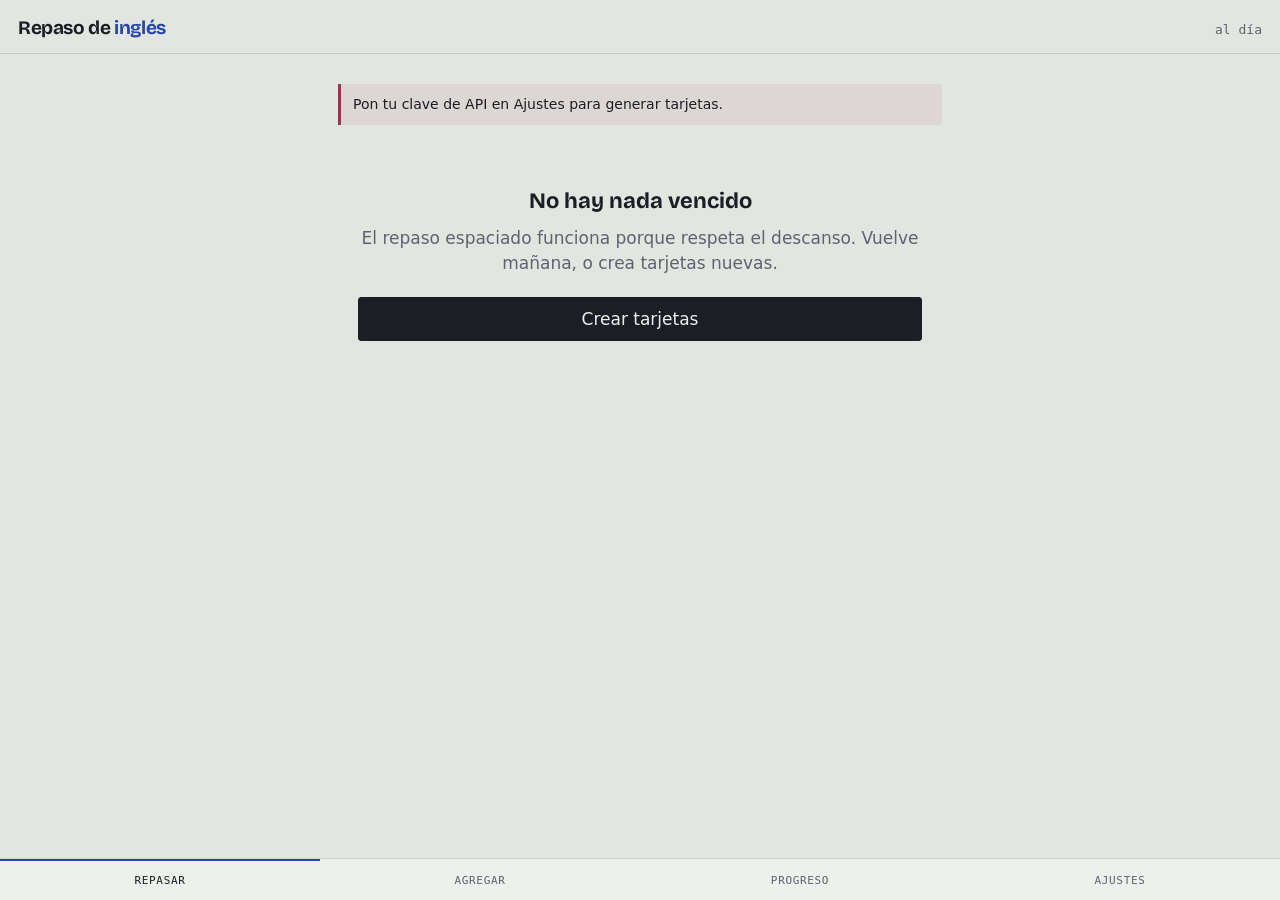
<file: index.html>
<!DOCTYPE html>
<html lang="es">
<head>
<meta charset="utf-8">
<meta name="viewport" content="width=device-width, initial-scale=1, viewport-fit=cover">
<meta name="theme-color" content="#e3e5e0">
<title>Repaso de inglés</title>
<link rel="manifest" href="app-ingles.webmanifest">
<link rel="preconnect" href="https://fonts.gstatic.com" crossorigin>
<link href="https://fonts.googleapis.com/css2?family=Bricolage+Grotesque:opsz,wght@12..96,400;12..96,600;12..96,700&display=swap" rel="stylesheet">
<link rel="stylesheet" href="estilos/estilo.css">
</head>
<body>

<header class="barra">
  <h1 class="marca">Repaso de <em>inglés</em></h1>
  <span class="contador" id="contador">—</span>
</header>

<main>

  <!-- ---------- REPASAR ---------- -->
  <section class="vista activa" id="vista-repasar">
    <div id="sesion"></div>
  </section>

  <!-- ---------- AGREGAR ---------- -->
  <section class="vista" id="vista-agregar">
    <div class="fila" id="modos" style="margin-bottom:4px">
      <button data-modo="ia" class="modo activa">Generar con IA</button>
      <button data-modo="mano" class="modo">Escribir a mano</button>
    </div>

    <label for="tipo">Tipo de tarjeta</label>
    <select id="tipo">
      <option value="vocab">Vocabulario</option>
      <option value="gramatica">Gramática</option>
      <option value="lectura">Lectura y audio</option>
      <option value="speaking">Speaking</option>
    </select>

    <div id="panelIA">
    <label for="tema">Tema (opcional)</label>
    <input id="tema" placeholder="trabajo, viajes, phrasal verbs…" autocomplete="off">

    <div class="fila">
      <div>
        <label for="nivel">Nivel</label>
        <select id="nivel">
          <option>A2</option><option selected>B1</option><option>B2</option><option>C1</option>
        </select>
      </div>
      <div>
        <label for="cantidad">Cantidad</label>
        <select id="cantidad">
          <option>3</option><option selected>5</option><option>8</option><option>12</option>
        </select>
      </div>
    </div>

    <label><input type="checkbox" id="usarFallos" checked style="width:auto;margin-right:8px">
      Apuntar a mis errores recientes</label>

    <p style="margin:18px 0 10px"><button class="principal" id="btnGenerar">Generar tarjetas</button></p>
    <div id="resultadoGenerar"></div>
    </div>

    <div id="panelMano" class="oculto">
      <div id="camposMano"></div>
      <p style="margin:18px 0 10px"><button class="principal" id="btnGuardarMano">Guardar tarjeta</button></p>
      <div id="resultadoMano"></div>
    </div>
  </section>

  <!-- ---------- PROGRESO ---------- -->
  <section class="vista" id="vista-progreso">
    <div class="cifras" id="cifras"></div>
    <h3 style="font-family:var(--display);margin:24px 0 8px">Por tipo</h3>
    <div id="porTipo"></div>
  </section>

  <!-- ---------- AJUSTES ---------- -->
  <section class="vista" id="vista-ajustes">
    <label for="apiKey">Clave de API</label>
    <input id="apiKey" type="password" placeholder="sk-ant-…" autocomplete="off">
    <p class="pista">Se guarda solo en este celular, dentro de la app. Nunca va al repositorio.</p>

    <label for="modelo">Modelo</label>
    <input id="modelo" placeholder="claude-sonnet-5" autocomplete="off">

    <label for="limite">Tarjetas por sesión</label>
    <input id="limite" type="number" min="5" max="200" step="5">

    <p style="margin:18px 0 10px"><button class="principal" id="btnGuardarAjustes">Guardar ajustes</button></p>
    <div id="avisoAjustes"></div>

    <h3 style="font-family:var(--display);margin:28px 0 10px">Copia de seguridad</h3>
    <div class="fila">
      <button id="btnExportar">Exportar</button>
      <button id="btnImportar">Importar</button>
    </div>
    <input type="file" id="archivoImportar" accept="application/json" class="oculto">
    <p class="pista">El historial de intentos es lo que hace útil la app. Expórtalo de vez en cuando.</p>
  </section>

</main>

<nav>
  <button class="activa" data-vista="repasar">Repasar</button>
  <button data-vista="agregar">Agregar</button>
  <button data-vista="progreso">Progreso</button>
  <button data-vista="ajustes">Ajustes</button>
</nav>

<script type="module" src="codigo/app.js"></script>
</body>
</html>
</file>
<file: estilos/estilo.css>
:root {
  --papel: #e3e5e0;
  --papel-alto: #eef0ec;
  --tinta: #1b1e24;
  --tinta-suave: #5d6470;
  --ingles: #2647a8;
  --espanol: #8e3b52;
  --bien: #3f6b4a;
  --linea: rgba(27, 30, 36, 0.14);
  --display: 'Bricolage Grotesque', 'Segoe UI', system-ui, sans-serif;
  --cuerpo: system-ui, -apple-system, 'Segoe UI', Roboto, sans-serif;
  --dato: ui-monospace, 'SF Mono', 'Roboto Mono', Menlo, monospace;
}

* { box-sizing: border-box; -webkit-tap-highlight-color: transparent; }

html, body {
  margin: 0;
  padding: 0;
  background: var(--papel);
  color: var(--tinta);
  font-family: var(--cuerpo);
  font-size: 17px;
  line-height: 1.5;
  overscroll-behavior-y: contain;
}

body {
  min-height: 100svh;
  display: flex;
  flex-direction: column;
}

/* ---------- Encabezado ---------- */
.barra {
  display: flex;
  align-items: baseline;
  justify-content: space-between;
  padding: 14px 18px 10px;
  border-bottom: 1px solid var(--linea);
}

.marca {
  font-family: var(--display);
  font-weight: 700;
  font-size: 19px;
  letter-spacing: -0.02em;
  margin: 0;
}

.marca em {
  font-style: normal;
  color: var(--ingles);
}

.contador {
  font-family: var(--dato);
  font-size: 13px;
  color: var(--tinta-suave);
  font-variant-numeric: tabular-nums;
}

/* ---------- Contenido ---------- */
main {
  flex: 1;
  padding: 18px;
  max-width: 640px;
  width: 100%;
  margin: 0 auto;
}

.vista { display: none; }
.vista.activa { display: block; animation: entrar 0.22s ease both; }

@keyframes entrar {
  from { opacity: 0; transform: translateY(6px); }
  to { opacity: 1; transform: none; }
}

/* ---------- Tarjeta ---------- */
.tarjeta {
  background: var(--papel-alto);
  border: 1px solid var(--linea);
  border-left: 4px solid var(--tinta-suave);
  border-radius: 3px;
  padding: 20px 18px;
  margin-bottom: 16px;
}

.tarjeta[data-tipo="vocab"] { border-left-color: var(--espanol); }
.tarjeta[data-tipo="gramatica"] { border-left-color: var(--ingles); }
.tarjeta[data-tipo="lectura"] { border-left-color: #7a6320; }
.tarjeta[data-tipo="speaking"] { border-left-color: var(--bien); }

.etiqueta {
  font-family: var(--dato);
  font-size: 11px;
  text-transform: uppercase;
  letter-spacing: 0.1em;
  color: var(--tinta-suave);
  margin-bottom: 14px;
  display: flex;
  justify-content: space-between;
}

.anverso {
  font-family: var(--display);
  font-size: 30px;
  font-weight: 600;
  line-height: 1.2;
  letter-spacing: -0.02em;
  margin: 0 0 4px;
}

.anverso.es { color: var(--espanol); }
.anverso.en { color: var(--ingles); }

.ipa {
  font-family: var(--dato);
  font-size: 14px;
  color: var(--tinta-suave);
}

.reverso {
  border-top: 1px dashed var(--linea);
  margin-top: 16px;
  padding-top: 16px;
}

.ejemplo {
  font-size: 16px;
  color: var(--tinta-suave);
  font-style: italic;
  margin: 8px 0 0;
}

.pasaje {
  font-size: 16px;
  line-height: 1.65;
  margin: 0 0 16px;
}

.pasaje h4 {
  font-family: var(--display);
  margin: 0 0 8px;
  font-size: 18px;
}

/* ---------- Controles ---------- */
button {
  font-family: var(--cuerpo);
  font-size: 16px;
  border-radius: 3px;
  border: 1px solid var(--tinta);
  background: transparent;
  color: var(--tinta);
  padding: 11px 16px;
  cursor: pointer;
  transition: background 0.12s, color 0.12s;
}

button:active { transform: translateY(1px); }
button:focus-visible { outline: 2px solid var(--ingles); outline-offset: 2px; }

.principal {
  background: var(--tinta);
  color: var(--papel-alto);
  width: 100%;
  font-size: 17px;
}

.fila { display: flex; gap: 8px; flex-wrap: wrap; }
.fila > * { flex: 1; }

.notas { display: grid; grid-template-columns: repeat(4, 1fr); gap: 6px; margin-top: 4px; }
.notas button { font-size: 13px; padding: 12px 4px; }
.notas button[data-clave="otra"] { border-color: var(--espanol); color: var(--espanol); }
.notas button[data-clave="facil"] { border-color: var(--bien); color: var(--bien); }

input, select, textarea {
  font-family: var(--cuerpo);
  font-size: 16px;
  width: 100%;
  padding: 11px 12px;
  border: 1px solid var(--linea);
  border-radius: 3px;
  background: var(--papel-alto);
  color: var(--tinta);
}

input:focus, select:focus, textarea:focus {
  outline: 2px solid var(--ingles);
  outline-offset: 0;
  border-color: transparent;
}

label {
  display: block;
  font-family: var(--dato);
  font-size: 11px;
  text-transform: uppercase;
  letter-spacing: 0.08em;
  color: var(--tinta-suave);
  margin: 16px 0 6px;
}

.opciones button {
  width: 100%;
  text-align: left;
  margin-bottom: 8px;
}

.opciones button.correcta { border-color: var(--bien); background: rgba(63, 107, 74, 0.12); }
.opciones button.errada { border-color: var(--espanol); background: rgba(142, 59, 82, 0.1); }

/* ---------- Regla de intervalos (el elemento distintivo) ---------- */
.regla {
  position: relative;
  height: 46px;
  margin: 18px 0 4px;
  border-top: 1px solid var(--linea);
  padding-top: 10px;
}

.regla .hito {
  position: absolute;
  top: 10px;
  transform: translateX(-50%);
  font-family: var(--dato);
  font-size: 10px;
  color: var(--tinta-suave);
  text-align: center;
}

.regla .hito::before {
  content: '';
  display: block;
  width: 1px;
  height: 7px;
  background: var(--linea);
  margin: 0 auto 3px;
}

.regla .marcador {
  position: absolute;
  top: 4px;
  width: 2px;
  height: 20px;
  background: var(--ingles);
  transform: translateX(-50%);
  transition: left 0.7s cubic-bezier(0.16, 1, 0.3, 1);
}

.regla .marcador::after {
  content: attr(data-texto);
  position: absolute;
  top: 22px;
  left: 50%;
  transform: translateX(-50%);
  white-space: nowrap;
  font-family: var(--dato);
  font-size: 11px;
  color: var(--ingles);
  background: var(--papel);
  padding: 0 4px;
}

@media (prefers-reduced-motion: reduce) {
  .regla .marcador { transition: none; }
  .vista.activa { animation: none; }
}

/* ---------- Progreso ---------- */
.cifras { display: grid; grid-template-columns: repeat(2, 1fr); gap: 10px; }

.cifra {
  border: 1px solid var(--linea);
  border-radius: 3px;
  padding: 14px;
  background: var(--papel-alto);
}

.cifra b {
  display: block;
  font-family: var(--display);
  font-size: 30px;
  font-weight: 700;
  font-variant-numeric: tabular-nums;
  line-height: 1;
}

.cifra span {
  font-family: var(--dato);
  font-size: 11px;
  text-transform: uppercase;
  letter-spacing: 0.08em;
  color: var(--tinta-suave);
}

/* ---------- Navegación ---------- */
nav {
  display: grid;
  grid-template-columns: repeat(4, 1fr);
  border-top: 1px solid var(--linea);
  background: var(--papel-alto);
  position: sticky;
  bottom: 0;
  padding-bottom: env(safe-area-inset-bottom);
}

nav button {
  border: none;
  border-radius: 0;
  padding: 13px 4px;
  font-family: var(--dato);
  font-size: 11px;
  text-transform: uppercase;
  letter-spacing: 0.06em;
  color: var(--tinta-suave);
  border-top: 2px solid transparent;
  background: transparent;
}

nav button.activa { color: var(--tinta); border-top-color: var(--ingles); }

/* ---------- Estados ---------- */
.vacio {
  text-align: center;
  padding: 48px 20px;
  color: var(--tinta-suave);
}

.vacio p { margin: 0 0 20px; }

.vacio strong {
  display: block;
  font-family: var(--display);
  font-size: 22px;
  color: var(--tinta);
  margin-bottom: 8px;
}

.aviso {
  border-left: 3px solid var(--espanol);
  background: rgba(142, 59, 82, 0.08);
  padding: 10px 12px;
  font-size: 14px;
  margin: 12px 0;
  border-radius: 0 3px 3px 0;
}

.aviso.ok { border-left-color: var(--bien); background: rgba(63, 107, 74, 0.1); }

.cargando { color: var(--tinta-suave); font-family: var(--dato); font-size: 13px; }

.oculto { display: none !important; }

.pista { font-size: 13px; color: var(--tinta-suave); margin-top: 6px; }

.transcripcion {
  font-family: var(--display);
  font-size: 20px;
  min-height: 60px;
  color: var(--ingles);
  margin: 12px 0;
}

.grabando { animation: latir 1.2s ease-in-out infinite; }

@keyframes latir {
  50% { opacity: 0.45; }
}

/* Conmutador entre generar con IA y escribir a mano */
.modo { font-size: 14px; padding: 10px 8px; border-color: var(--linea); color: var(--tinta-suave); }
.modo.activa { border-color: var(--tinta); color: var(--tinta); font-weight: 600; }
#camposMano textarea { resize: vertical; line-height: 1.5; }
</file>
